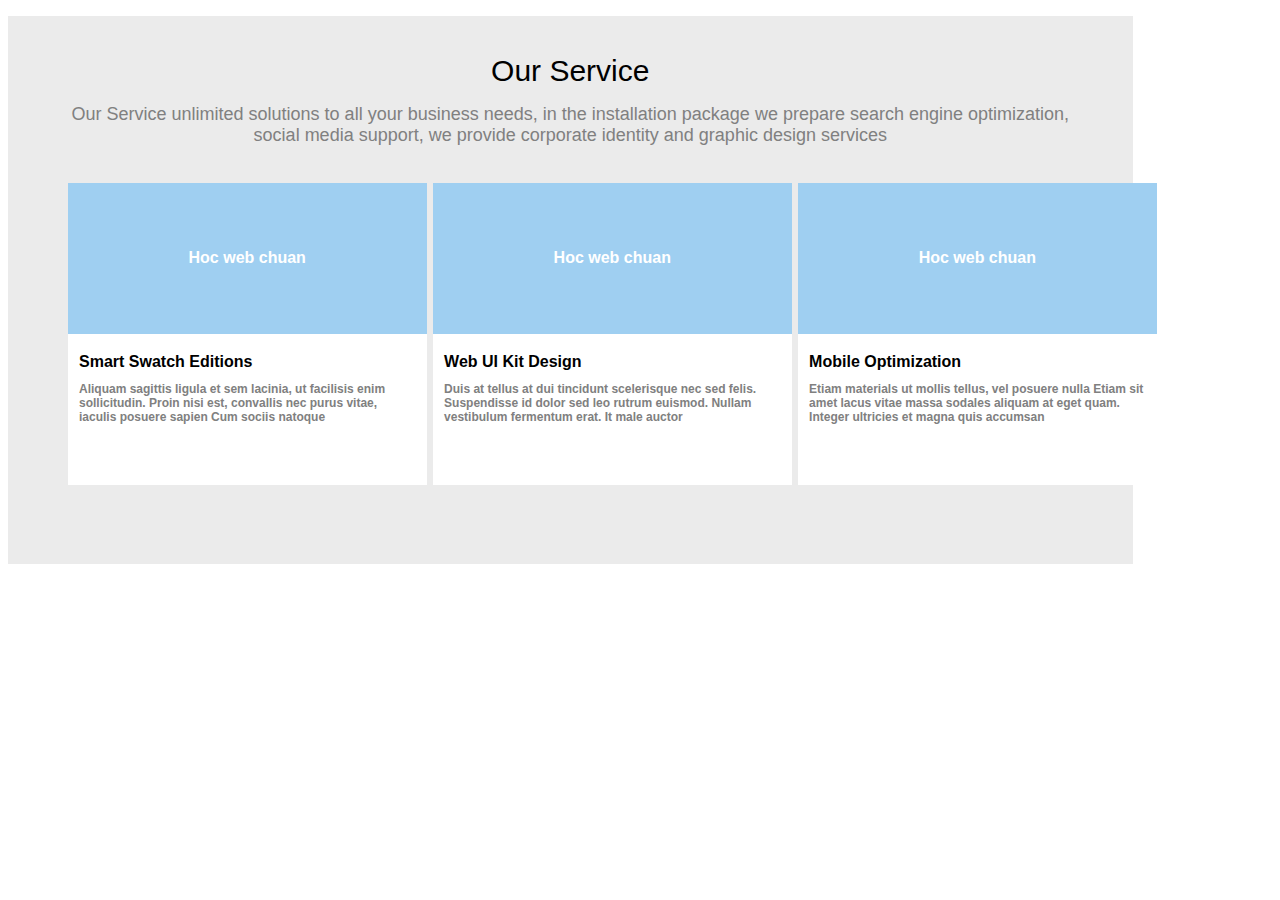
<file: bài 1/index.html>
<!DOCTYPE html>
<html lang="en">
<head>
    <meta charset="UTF-8">
    <meta http-equiv="X-UA-Compatible" content="IE=edge">
    <meta name="viewport" content="width=device-width, initial-scale=1.0">
    <title>Document</title>
    <link rel=" stylesheet" href="./style.css">
    <link rel="stylesheet" href="https://cdnjs.cloudflare.com/ajax/libs/font-awesome/5.15.1/css/all.min.css" />
</head>
<body>
   <div class = "parent" >
       <div class = "top"> 
            <div class = "p"> 
                <p><div class = "text p-2"> Our Service</div> </p>
                <p><div class = "text p-1"> Our Service unlimited solutions to all your business needs, in the installation package we prepare search engine optimization, social media support, we provide corporate identity and graphic design services </div> </p>
            </div>
       </div>
       <br>
       <div class = "bottom"> 
           <table> 
            <th> 
                <div class = "box-1"> Hoc web chuan</div>
               <div class = "box-2">
                   <div class ="text-1">Smart Swatch Editions </div>
                   <div class = "text-2">Aliquam sagittis ligula et sem lacinia, ut facilisis enim sollicitudin. Proin nisi est, convallis nec purus vitae, iaculis posuere sapien Cum sociis natoque</div>
               </div> 
            </th>
           </table>
           <table> 
            <th> 
                <div class = "box-1"> Hoc web chuan</div>
               <div class = "box-2">
                <div class = "text-1">Web UI Kit Design</div>
                <div class="text-2">Duis at tellus at dui tincidunt scelerisque nec sed felis. Suspendisse id dolor sed leo rutrum euismod. Nullam vestibulum fermentum erat. It male auctor</div>
            </div> 
            </th>
           </table>
           <table> 
            <th> 
                <div class = "box-1"> Hoc web chuan</div>
               <div class = "box-2">
                   <div class="text-1">Mobile Optimization</div>
                   <div class="text-2">Etiam materials ut mollis tellus, vel posuere nulla Etiam sit amet lacus vitae massa sodales aliquam at eget quam. Integer ultricies et magna quis accumsan</div>
               </div> 
            </th>
           </table>
       </div> 
    </div>
</body>
</html>
</file>
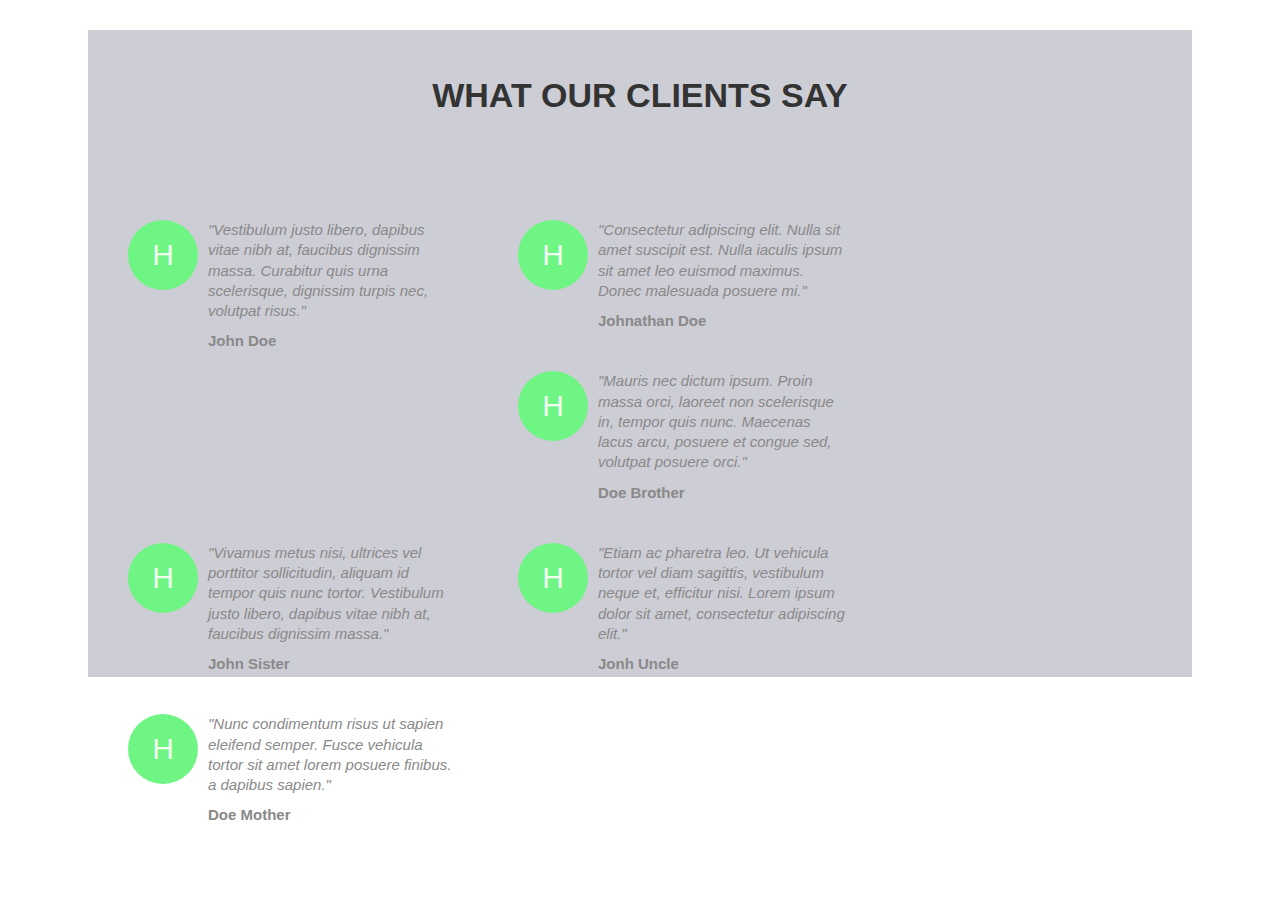
<file: bài 10/index.html>
<!DOCTYPE html>
<html lang="en">
<head>
    <meta charset="UTF-8">
    <meta http-equiv="X-UA-Compatible" content="IE=edge">
    <meta name="viewport" content="width=device-width, initial-scale=1.0">
    <title>Document</title>
    <link rel="stylesheet" href="./style.css">
</head>
<body>
    <div class="client">
        <h2>WHAT OUR CLIENTS SAY</h2>
        <ul class="client-list">
          <li>
            <p class="avatar">H</p>
            <div class="message">
              <p class="detail">&quot;Vestibulum justo libero, dapibus vitae nibh at, faucibus dignissim massa. Curabitur quis urna scelerisque, dignissim turpis nec, volutpat risus.&quot;</p>
              <p class="name">John Doe</p>
            </div>
          </li>
    
          <li>
            <p class="avatar">H</p>
            <div class="message">
              <p class="detail">&quot;Consectetur adipiscing elit. Nulla sit amet suscipit est. Nulla iaculis ipsum sit amet leo euismod maximus. Donec malesuada posuere mi.&quot;</p>
              <p class="name">Johnathan Doe</p>
            </div>
          </li>
    
          <li>
            <p class="avatar">H</p>
            <div class="message">
              <p class="detail">&quot;Mauris nec dictum ipsum. Proin massa orci, laoreet non scelerisque in, tempor quis nunc. Maecenas lacus arcu, posuere et congue sed, volutpat posuere orci.&quot;</p>
              <p class="name">Doe Brother</p>
            </div>
          </li>
    
          <li>
            <p class="avatar">H</p>
            <div class="message">
              <p class="detail">&quot;Vivamus metus nisi, ultrices vel porttitor sollicitudin, aliquam id tempor quis nunc tortor. Vestibulum justo libero, dapibus vitae nibh at, faucibus dignissim massa.&quot;</p>
              <p class="name">John Sister</p>
            </div>
          </li>
    
          <li>
            <p class="avatar">H</p>
            <div class="message">
              <p class="detail">&quot;Etiam ac pharetra leo. Ut vehicula tortor vel diam sagittis, vestibulum neque et, efficitur nisi. Lorem ipsum dolor sit amet, consectetur adipiscing elit.&quot;</p>
              <p class="name">Jonh Uncle</p>
            </div>
          </li>
    
          <li>
            <p class="avatar">H</p>
            <div class="message">
              <p class="detail">&quot;Nunc condimentum risus ut sapien eleifend semper. Fusce vehicula tortor sit amet lorem posuere finibus. a dapibus sapien.&quot;</p>
              <p class="name">Doe Mother</p>
            </div>
          </li>
        </ul>
      </div>
    </body>
    </html>
</body>
</html>
</file>
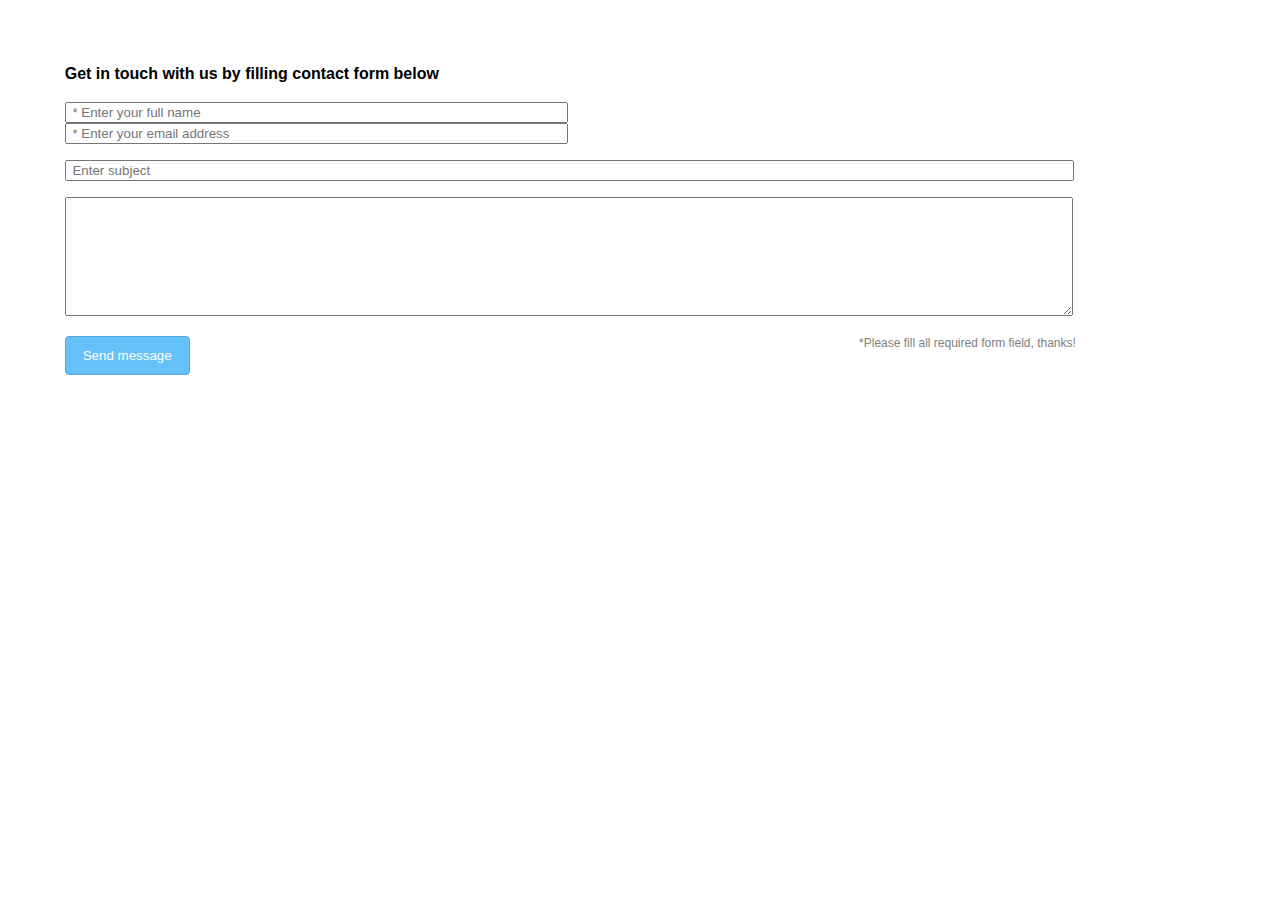
<file: bài 2/index.html>
<!DOCTYPE html>
<html lang="en">
<head>
    <meta charset="UTF-8">
    <meta http-equiv="X-UA-Compatible" content="IE=edge">
    <meta name="viewport" content="width=device-width, initial-scale=1.0">
    <title>Document</title>
    <link rel=" stylesheet" href="./style.css">
    <link rel="stylesheet" href="https://cdnjs.cloudflare.com/ajax/libs/font-awesome/5.15.1/css/all.min.css" />
</head>
<body>
    
    <div class="parent"> 
        <div class="text-1">Get in touch with us by filling contact form below</div>
            <form  method = "" action = ""> 
                    <input  type = " text " name = " name " placeholder = " * Enter your full name " value = "" class = "min-size" >
                    <input  type = " email " name = " email " placeholder = " * Enter your email address " value = "" class = "min-size">
                <p> <input  type = " text " name = " subject " placeholder = " Enter subject " value = "" class="max-size-1"></p>
                <p> <textarea  name = " message " placeholder = " *Your message here..." class="max-size-2"> </textarea> </p >
              </form>
        
            <button  type = " submit " >
                 Send message
                 </button ><span>*Please fill all required form field, thanks! </span>
       
    </div>
   
</body>
</html>
</file>
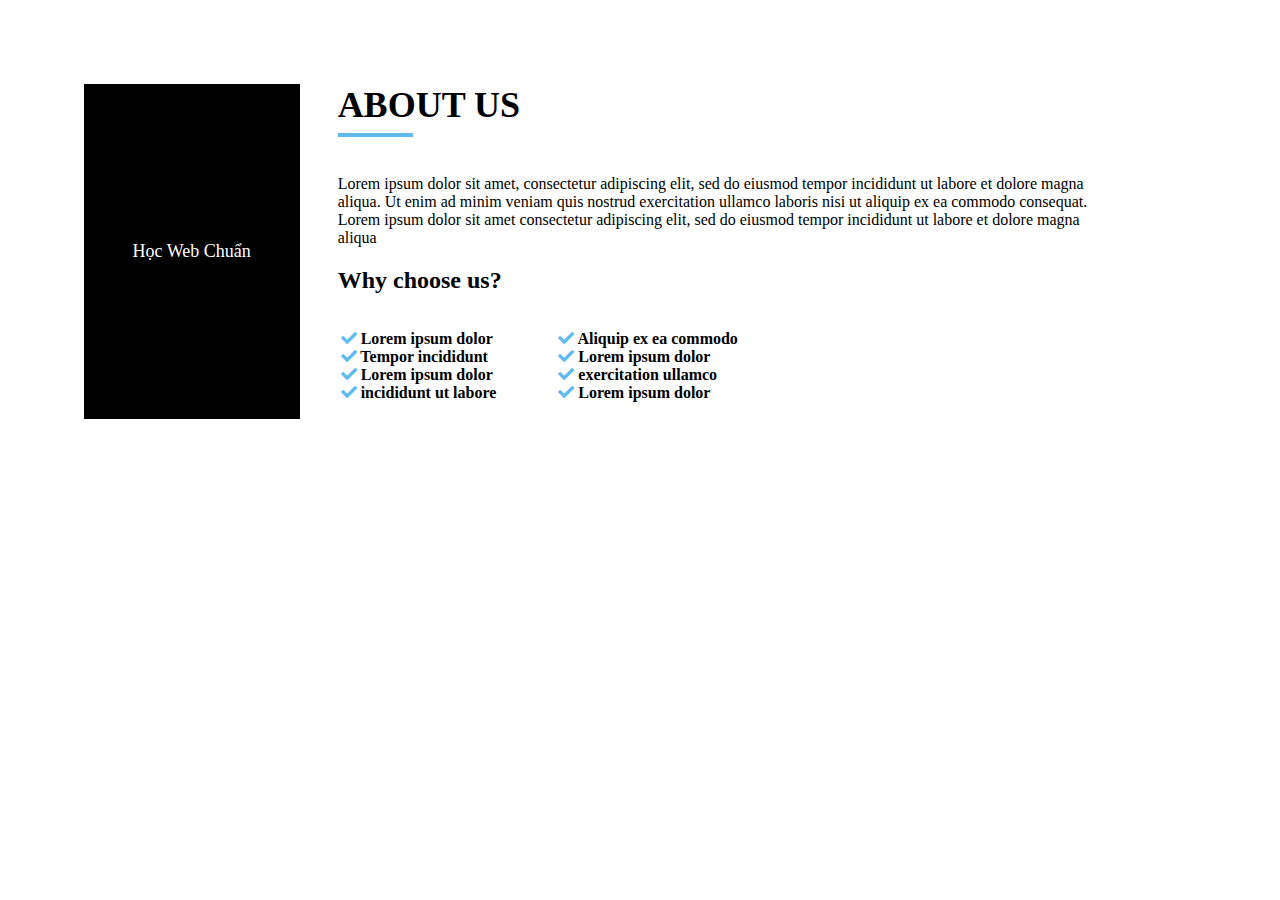
<file: bài 3/index.html>
<!DOCTYPE html>
<html lang="en">
<head>
    <meta charset="UTF-8">
    <meta http-equiv="X-UA-Compatible" content="IE=edge">
    <meta name="viewport" content="width=device-width, initial-scale=1.0">
    <title>Document</title>
    <link rel=" stylesheet" href="./style.css">
    <link rel="stylesheet" href="https://cdnjs.cloudflare.com/ajax/libs/font-awesome/5.15.1/css/all.min.css" />
</head>
<body>
    
    <div class="parent"> 
       <div class="right"> 
           Học Web Chuẩn 
       </div>
       <div class="left"> 
           <div class=" text-1"> ABOUT US</div>
           <div class="line"></div>
           <div class="text-2">Lorem ipsum dolor sit amet, consectetur adipiscing elit, sed do eiusmod tempor incididunt ut labore et dolore magna aliqua. Ut enim ad minim veniam quis nostrud exercitation ullamco laboris nisi ut aliquip ex ea commodo consequat. Lorem ipsum dolor sit amet consectetur adipiscing elit, sed do eiusmod tempor incididunt ut labore et dolore magna aliqua </div>
            <h2> Why choose us?</h2>
           <ul> 
                <table> 
                    <th> 
                        <li>
                            <i class="fas fa-check"></i>
                            <span>Lorem ipsum dolor</span>
                        </li>
                        <li>
                            <i class="fas fa-check"></i>
                            <span>Tempor incididunt</span>
                        </li>
                        <li>
                            <i class="fas fa-check"></i>
                            <span>Lorem ipsum dolor</span>
                        </li>
                        <li>
                            <i class="fas fa-check"></i>
                            <span>incididunt ut labore</span>
                        </li>
                    </th>
                    <th> 
                        <li>
                            <i class="fas fa-check"></i>
                            <span>Aliquip ex ea commodo</span>
                        </li>
                        <li>
                            <i class="fas fa-check"></i>
                            <span>Lorem ipsum dolor</span>
                        </li>
                        <li>
                            <i class="fas fa-check"></i>
                            <span>exercitation ullamco</span>
                        </li>
                        <li>
                            <i class="fas fa-check"></i>
                            <span>Lorem ipsum dolor</span>
                        </li>
                    </th>
                </table>
                
                
            </ul>
        </div>
    </div>
   
</body>
</html>
</file>
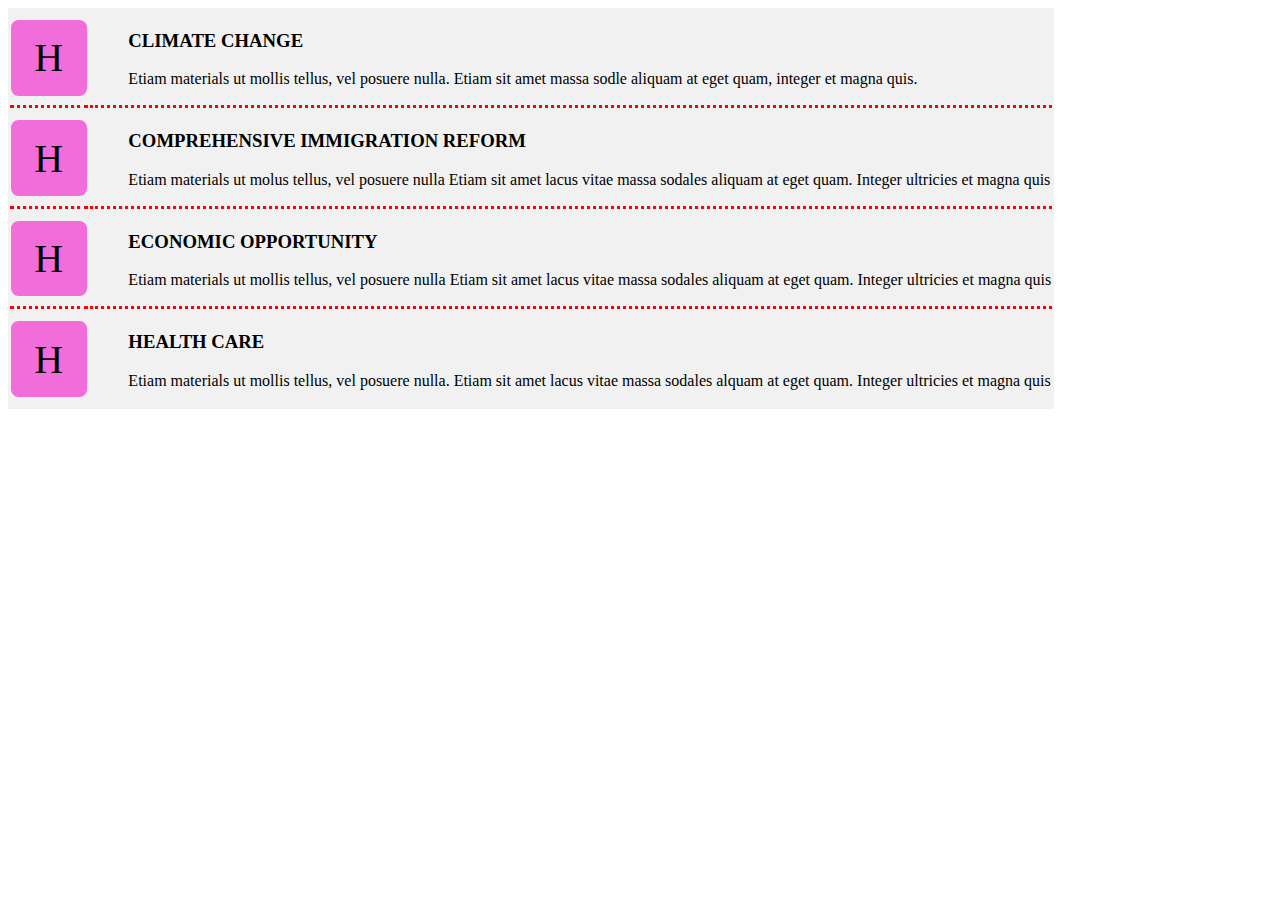
<file: bài 4/index.html>
<!DOCTYPE html>
<html lang="en">
<head>
    <meta charset="UTF-8">
    <meta http-equiv="X-UA-Compatible" content="IE=edge">
    <meta name="viewport" content="width=device-width, initial-scale=1.0">
    <title>Document</title>
    <link rel=" stylesheet" href="./style.css">
    <link rel="stylesheet" href="https://cdnjs.cloudflare.com/ajax/libs/font-awesome/5.15.1/css/all.min.css" />
</head>
<body>
    <table> 
        <tr> 
            <td> 
                <div class="left"> H </div>
            </td>
            <td> 
                <div class="right"> 
                    <P><H3>CLIMATE CHANGE</H3> </P>
                    <P>Etiam materials ut mollis tellus, vel posuere nulla. Etiam sit amet massa sodle aliquam at eget quam, integer et magna quis.</P>
                 </div>
            </td>  
        </tr>
        <tr> 
            <td> 
                <div class="left"> H </div>
            </td>
            <td> 
                <div class="right"> 
                    <P><H3>COMPREHENSIVE IMMIGRATION REFORM </H3> </P>
                    <P>Etiam materials ut molus tellus, vel posuere nulla Etiam sit amet lacus vitae massa sodales aliquam at eget quam. Integer ultricies et magna quis</P>
                 </div>
            </td>  
        </tr>
        <tr> 
            <td> 
                <div class="left"> H </div>
            </td>
            <td> 
                <div class="right"> 
                    <P><H3>ECONOMIC OPPORTUNITY</H3> </P>
                    <P>Etiam materials ut mollis tellus, vel posuere nulla Etiam sit amet lacus vitae massa sodales aliquam at eget quam. Integer ultricies et magna quis</P>
                 </div>
            </td>  
        </tr>
            <tr> 
                <td class= "td1"> 
                    <div class="left"> H </div>
                </td>
                <td class="td1"> 
                    <div class="right"> 
                        <P><H3>HEALTH CARE</H3> </P>
                        <P>Etiam materials ut mollis tellus, vel posuere nulla. Etiam sit amet lacus vitae massa sodales alquam at eget quam. Integer ultricies et magna quis</P>
                     </div>
                </td>  
            </tr>
        </table>
</body>
</html>
</file>
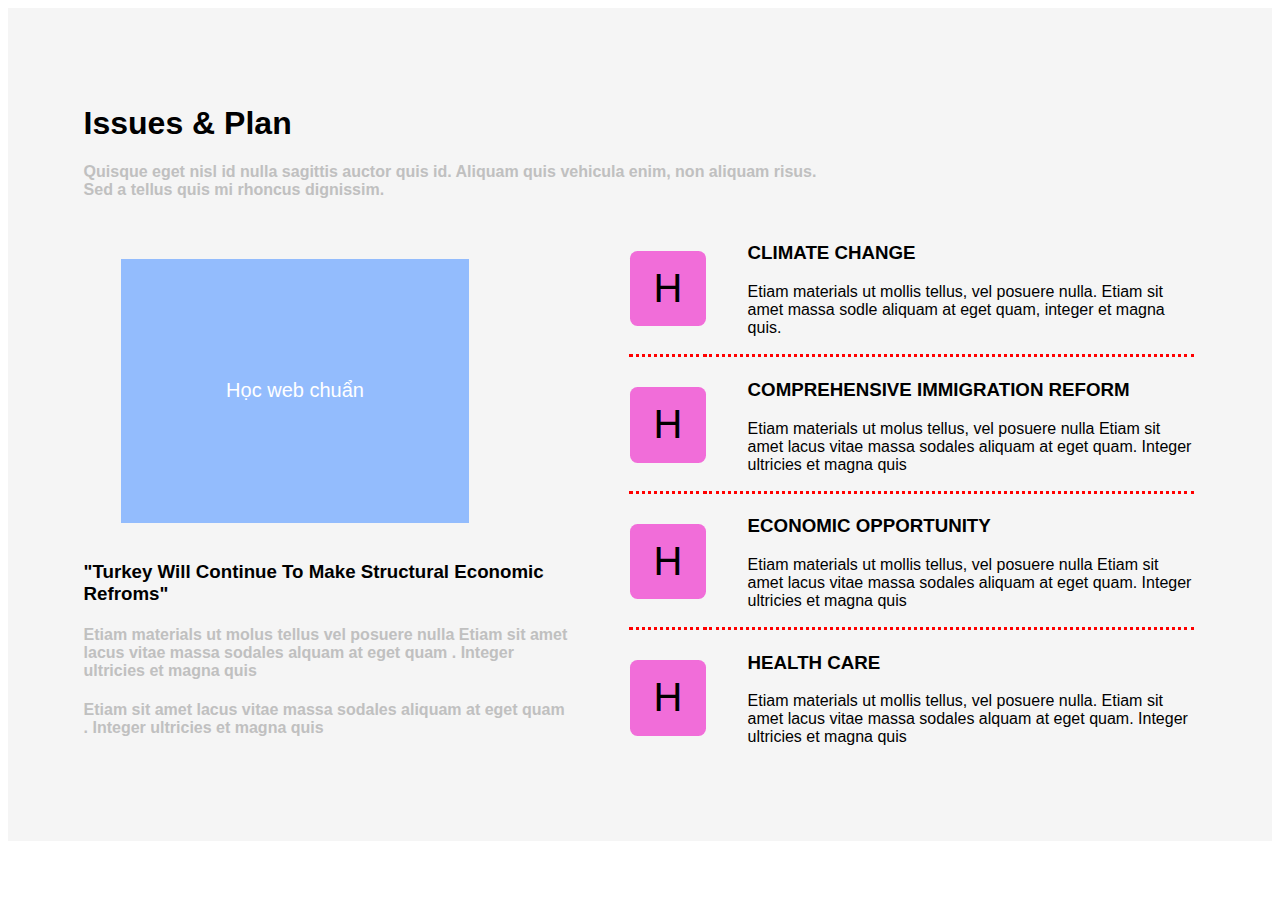
<file: bài 5/index.html>
<!DOCTYPE html>
<html lang="en">
<head>
    <meta charset="UTF-8">
    <meta http-equiv="X-UA-Compatible" content="IE=edge">
    <meta name="viewport" content="width=device-width, initial-scale=1.0">
    <title>Document</title>
    <link rel=" stylesheet" href="./style.css">
    <link rel="stylesheet" href="https://cdnjs.cloudflare.com/ajax/libs/font-awesome/5.15.1/css/all.min.css" />
</head>
<body>
    <div class="parent"> 
        <div class="title"> 
           <p><h1>Issues & Plan </h1></p> 
           <h4 style="color:silver">Quisque eget nisl id nulla sagittis auctor quis id. Aliquam quis vehicula enim, non aliquam risus.
               <br> Sed a tellus quis mi rhoncus dignissim.
           </h4>
        </div>
        <div class ="body"> 
            <div class = "body-1"> 
                <div class="top"> 
                    Học web chuẩn 
                </div>
                <div class ="bot"> 
                   <p><h3>"Turkey Will Continue To Make Structural Economic Refroms"
                   </h3> </p> 
                   <p><h4 style= color:silver   > 
                    Etiam materials ut molus tellus vel posuere nulla Etiam sit amet lacus vitae massa sodales alquam at eget quam . Integer ultricies et magna quis 
                   </h4></p>
                   <p><h4 style= color:silver> 
                    Etiam sit amet lacus vitae massa sodales aliquam at eget quam . Integer ultricies et magna quis 
                   </h4></p>
                </div>
            </div>
            <div> 
                <table> 
                    <tr> 
                        <td> 
                            <div class="left"> H </div>
                        </td>
                        <td> 
                            <div class="right"> 
                                <P><H3>CLIMATE CHANGE</H3> </P>
                                <P>Etiam materials ut mollis tellus, vel posuere nulla. Etiam sit amet massa sodle aliquam at eget quam, integer et magna quis.</P>
                             </div>
                        </td>  
                    </tr>
                    <tr> 
                        <td> 
                            <div class="left"> H </div>
                        </td>
                        <td> 
                            <div class="right"> 
                                <P><H3>COMPREHENSIVE IMMIGRATION REFORM </H3> </P>
                                <P>Etiam materials ut molus tellus, vel posuere nulla Etiam sit amet lacus vitae massa sodales aliquam at eget quam. Integer ultricies et magna quis</P>
                             </div>
                        </td>  
                    </tr>
                    <tr> 
                        <td> 
                            <div class="left"> H </div>
                        </td>
                        <td> 
                            <div class="right"> 
                                <P><H3>ECONOMIC OPPORTUNITY</H3> </P>
                                <P>Etiam materials ut mollis tellus, vel posuere nulla Etiam sit amet lacus vitae massa sodales aliquam at eget quam. Integer ultricies et magna quis</P>
                             </div>
                        </td>  
                    </tr>
                        <tr> 
                            <td class="td1"> 
                                <div class="left"> H </div>
                            </td>
                            <td class="td1"> 
                                <div class="right"> 
                                    <P><H3>HEALTH CARE</H3> </P>
                                    <P>Etiam materials ut mollis tellus, vel posuere nulla. Etiam sit amet lacus vitae massa sodales alquam at eget quam. Integer ultricies et magna quis</P>
                                 </div>
                            </td>  
                        </tr>
                    </table>
            </div>
        </div>
    </div>
</body>
</html>
</file>
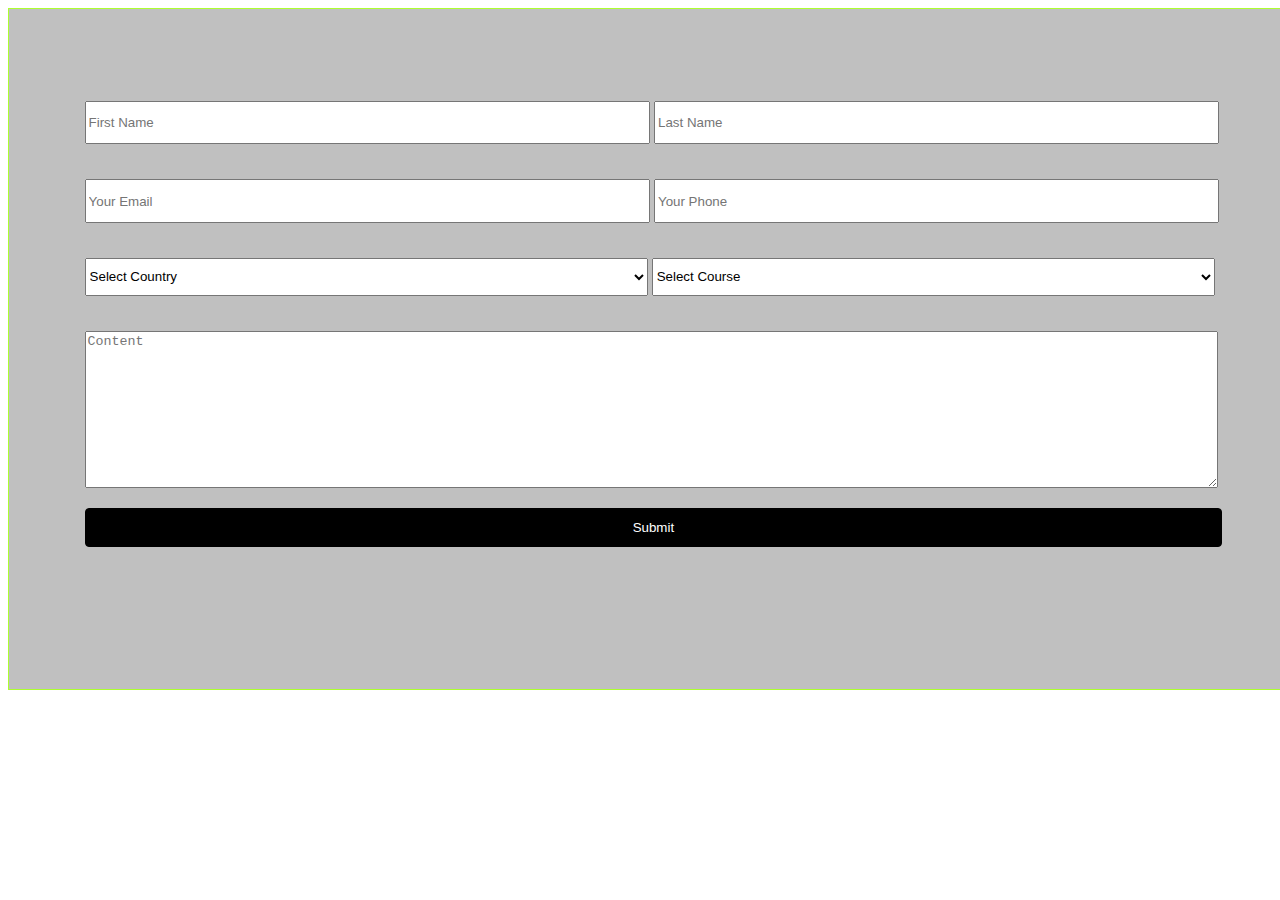
<file: bài 6/index.html>
<!DOCTYPE html>
<html lang="en">
<head>
    <meta charset="UTF-8">
    <meta http-equiv="X-UA-Compatible" content="IE=edge">
    <meta name="viewport" content="width=device-width, initial-scale=1.0">
    <title>Document</title>
    <link rel=" stylesheet" href="./style.css">
    <link rel="stylesheet" href="https://cdnjs.cloudflare.com/ajax/libs/font-awesome/5.15.1/css/all.min.css" />
</head>
<body>
    
  <div class="parent"> 
    <form method="" action="">
        <p><input type="text" name="first-name" placeholder="First Name" value="" class="min-size"> <input type="text" name="last-name" placeholder="Last Name" value="" class="min-size"></p>
        <p><input type="email" name="email" placeholder="Your Email" value="" class="min-size"> <input type="tel" name="phone" placeholder="Your Phone" value="" class="min-size"></p>
        <p>
          <select name="country" class="min-size-1">
            <option>Select Country</option>
            <option value="vietnam">Vietnam</option>
          </select>
          <select name="course" class="min-size-1">
            <option>Select Course</option>
            <option value="html">HTML</option>
            <option value="css">CSS</option>
            <option value="javascript">Javascript</option>
          </select></p>
        <p><textarea name="message" placeholder="Content" cols="50" rows="10" class="max-size"></textarea></p>
        <p class="submit-btn"><button type="submit">Submit</button></p>
    </form>
  </div>
</body>
</html>
</file>
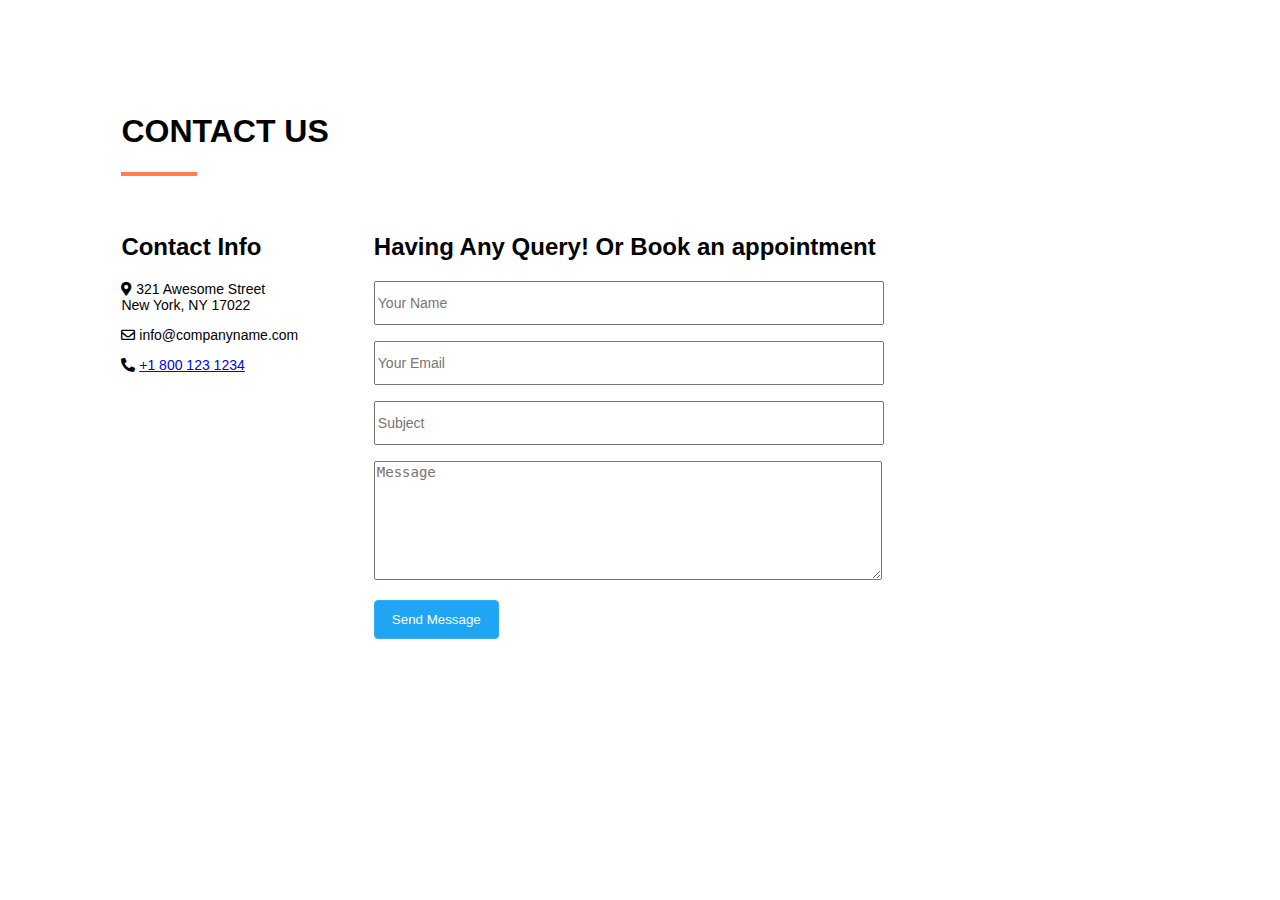
<file: bài 7/index.html>
<!DOCTYPE html>
<html lang="en">
<head>
    <meta charset="UTF-8">
    <meta http-equiv="X-UA-Compatible" content="IE=edge">
    <meta name="viewport" content="width=device-width, initial-scale=1.0">
    <title>Document</title>
    <link rel=" stylesheet" href="./style.css">
    <link rel="stylesheet" href="https://cdnjs.cloudflare.com/ajax/libs/font-awesome/5.15.1/css/all.min.css" />
</head>
<body>
    <div class="back">
        <h1>CONTACT US</h1>
    <div class="line"></div>
    <div class="parent">
        <div class="right"> 
            <h2>Contact Info</h2>
            <ul class="contact-list">
              <p><li><i class="fas fa-map-marker-alt"></i> 321 Awesome Street<br>
                New York, NY 17022</li></p>
              <p><li><i class="far fa-envelope"></i> info@companyname.com</li></p>
              <p><li><i class="fas fa-phone-alt"></i> <a href="tel:+18001231234">+1 800 123 1234</a></li></p>
            </ul>
        </div>
    <div> 
        <h2>Having Any Query! Or Book an appointment</h2>
        <form method="" action="">
          <p><input type="text" name="name" placeholder="Your Name" value="" class="fsize"></p>
          <p><input type="email" name="email" placeholder="Your Email" value="" class="fsize"></p>
          <p><input type="text" name="subject" placeholder="Subject" value="" class="fsize"></p>
          <p><textarea name="message" placeholder="Message" class="fsize-1"></textarea></p>
          <p class="submit-btn"><button type="submit">Send Message</button></p>
        </form>
    </div>
    </div>
    </div>
        
 
    
       
</body>
</html>
</file>
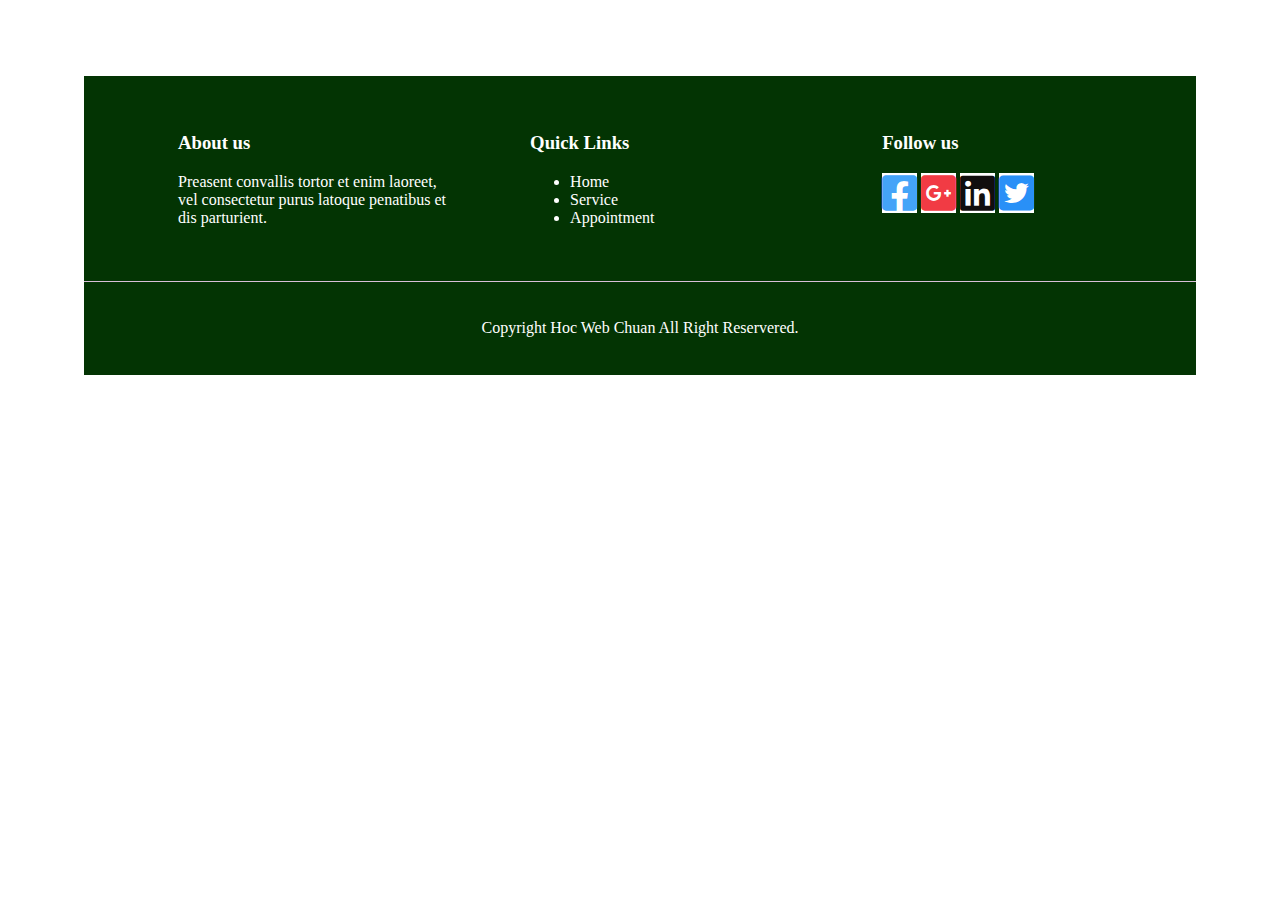
<file: bài 8/index.html>
<!DOCTYPE html>
<html lang="en">
<head>
    <meta charset="UTF-8">
    <meta http-equiv="X-UA-Compatible" content="IE=edge">
    <meta name="viewport" content="width=device-width, initial-scale=1.0">
    <title>Document</title>
    <link rel=" stylesheet" href="./style.css">
    <link rel="stylesheet" href="https://cdnjs.cloudflare.com/ajax/libs/font-awesome/5.15.1/css/all.min.css" />
</head>
<body>
    <div class="parent"> 
        <div class="detail"> 
            <div class="box"> 
                <p><h3>About us</h3> </p>
                <p>Preasent convallis tortor et enim laoreet, vel consectetur purus latoque penatibus et dis parturient.</p>
            </div>
            <div class="box"> 
                <p><h3>Quick Links</h3></p>
                <ul> 
                    <li>Home</li>
                    <li>Service</li>
                    <li>Appointment</li>
                </ul>
            </div>
            <div class="box"> 
                <p><h3>Follow us</h3></p>
                <i class="fab fa-facebook-square"></i>
                <i class="fab fa-google-plus-square"></i>
                <i class="fab fa-linkedin"></i>
                <i class="fab fa-twitter-square"></i>
            </div>
        </div>
        <div class="note"> 
            <span> 
                Copyright Hoc Web Chuan All Right Reservered. 
            </span>
        </div>
       
    </div>
</body>
</html>
</file>
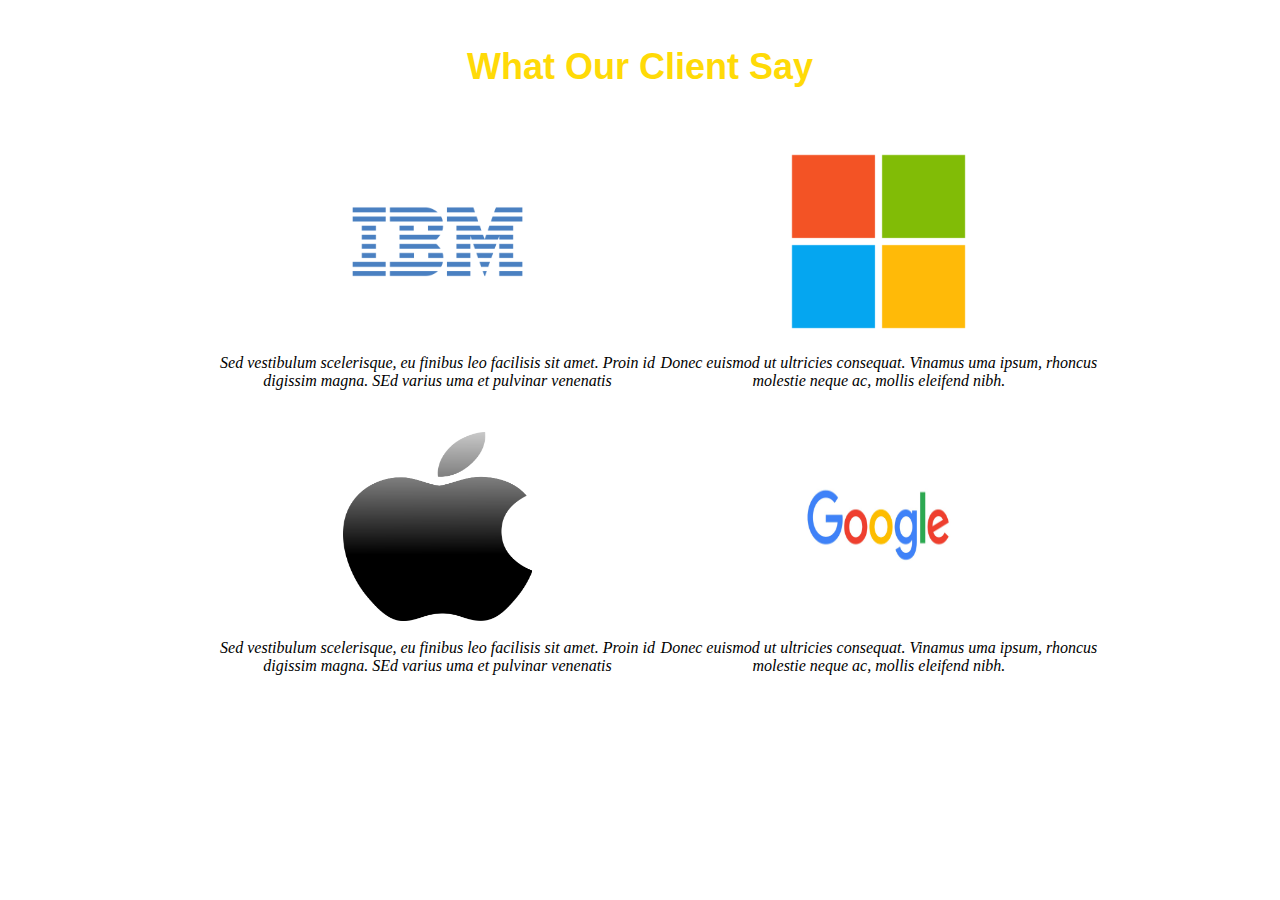
<file: bài 9/index.html>
<!DOCTYPE html>
<html lang="en">
<head>
    <meta charset="UTF-8">
    <meta http-equiv="X-UA-Compatible" content="IE=edge">
    <meta name="viewport" content="width=device-width, initial-scale=1.0">
    <title>Document</title>
    <link rel="stylesheet" href="./style.css"> 
    <link rel="stylesheet" href="https://cdnjs.cloudflare.com/ajax/libs/font-awesome/5.15.1/css/all.min.css" />
</head>
<body>
    <div class="title"> 
       <b>What Our Client Say </b> 
    </div>
    <table>
        <tr> 
            <td> 
                <div class="box">
                    <img src="./ibm-512.png"> <br> 
                    <i>Sed vestibulum scelerisque, eu finibus leo facilisis sit amet. Proin id digissim magna. SEd varius uma et pulvinar venenatis</i>
                </div>
            </td>
            <td> 
                <div class="box"> 
                    <img src="./PNGPIX-COM-Microsoft-Logo-Icon-PNG-Transparent.png"> <br> 
                    <i>Donec euismod ut ultricies consequat. Vinamus uma ipsum, rhoncus molestie neque ac, mollis eleifend nibh.  </i>
                </div>
            </td>
        </tr>
        <tr> 
            <td> 
                <div class="box">
                    <img src="./1200px-Apple_Logo.svg.png"> <br> 
                    <i>Sed vestibulum scelerisque, eu finibus leo facilisis sit amet. Proin id digissim magna. SEd varius uma et pulvinar venenatis</i>
                </div>
            </td>
            <td> 
                <div class="box"> 
                    <img src="./google-logo.0.0.jpg"> <br> 
                    <i>Donec euismod ut ultricies consequat. Vinamus uma ipsum, rhoncus molestie neque ac, mollis eleifend nibh.  </i>
                </div>
            </td>
            
        </tr>
    </table>
    

</body>
</html>
</file>
<file: bài 1/style.css>
.parent { 
    justify-content: space-around;
    align-items: center;
    font-family: Verdana, Geneva, Tahoma, sans-serif;
    background-color: rgba(228, 228, 228, 0.728);
    width: 80%;
    height: 100%;
    padding-bottom: 2cm;
    padding-left: 1.5cm;
    padding-right: 1.5cm;
}
.parent .top { 
    text-align: center;
    }

.parent .top .p-1 {
    padding-left: auto;
    padding-right: auto;
    font-size: 18px;
    color: gray; 
}
.parent .top .p-2 {
    padding-top: 1cm; 
    font-size: 30px;
    color: black; 
}

.parent .bottom { 
    display: flex;
    justify-content: space-between;
    flex-direction: row;
}
.parent .bottom .box-1 { 
    background-color: rgb(159, 207, 241);
    color: white;
    display: flex;
    align-items: center;
    text-align: center;
    justify-content: center;
    width: 9.5cm;
    height: 4cm;
}
.parent .bottom .box-2 { 
    background-color:white;
    text-align: left;
    width: 9.5cm;
    height: 4cm;
}
.parent .bottom .box-2 .text-1{
    text-align: left;
    font-size: 16px;
    color: black; 
    padding-top:0.5cm; 
    padding-left: 0.3cm;
}
.parent .bottom .box-2 .text-2{
    text-align: left;
    font-size: 12px;
    color: gray; 
    padding: 0.3cm;
}
</file>
<file: bài 10/style.css>
* {
    margin: 0;
    padding: 0;
  }
  ul {
    list-style: none;
  }
  body {
    color: #000;
    font-family: Helvetica,sans-serif;
    font-size: 15px;
    line-height: 1.5;
  }
  .clearfix {
    zoom: 1;
  }
  .clearfix:after {
    clear: both;
    content: ".";
    display: block;
    height: 0;
    line-height: 0;
    visibility: hidden;
  }
  
  /* Layout */
  .client {
    background-color: rgb(205, 205, 213);
    margin: 30px auto;
    padding: 40px;
    width: 80%;
    height: 15cm;
  }
  .client h2 {
    color: #333;
    font-size: 34px;
    margin-bottom: 99px;
    position: relative;
    text-align: center;
  }
  /* Line cho h2 */
  .client .client-list li {
    color: #898989;
    float: left;
    line-height: 1.35;
    margin-bottom: 40px;
    margin-right: 60px;
    position: relative;
    width: 330px;
  }
  .client .client-list li:nth-child(3n) {
    margin-right: 0;
  }
  .client .client-list li .avatar {
    position: absolute;
    left: 0;
    top: 0;
    background-color: rgb(111, 245, 131);
    color: honeydew;
    display: flex;
    justify-content: center;
    text-align: center;
    align-items: center;
    width: 70px;
    height: 70px;
    font-size: 30px;
    border-radius: 100%;
  }
  .client .client-list li .message {
    padding-left: 80px;
  }
  .client .client-list li .message .detail {
    font-style: italic;
    margin-bottom: 10px;
  }
  .client .client-list li .message .name {
    font-weight: 600;
  }
</file>
<file: bài 2/style.css>
.parent { 
    font-family: Arial, Helvetica, sans-serif;
    background-color: white;
    width: 80%;
    height: 100%;
    padding:1.5cm; 
    border: black;
}
.parent .text-1 {
    color: black; 
    font-size: 16px;
    justify-content: left;
    padding-bottom: 0.5cm;
    font-style: normal;
    font-weight: bold
}
.min-size {
    width:49%; 
}
.max-size-1 {
    width: 99%;
  }
.max-size-2 {
    width: 99.1%;
    height: 3cm;
  }

  button {
    background-color: #65c1f7;
    border: 1px solid #59a8d5;
    border-radius: 4px;
    color: #fff;
    cursor: pointer;
    min-width: 125px;
    padding: 11px 10px;
    text-align: center;
    transition: 0.3s background-color;
  }
  button:hover {
    background-color: #59a8d5;
  }
  span {
      float: right;
      color: gray;
      font-size:12px;
  }
</file>
<file: bài 3/style.css>
.parent { 
    margin: 0;
    border: 0;
    padding: 2cm;
    background-color: rgb(255, 255, 255);
    display: flex;
    width: 100%;
    height: 100%;
}
.parent .right {
    background-color: black;
    width: 50%;
    color: white;
    display: flex;
    justify-content: center;
    text-align: center;
    align-items: center;
    font-size: 18px;
   }
.parent .left {
    background-color: white;
    padding-left: 1cm;
    padding-right: 6cm;
}
.parent .left .text-1 {
    font-size: 36px;
    font-weight: bolder;
    padding-bottom: 2mm;
}
.parent .left .line { 
    background-color: rgb(96, 187, 243);
    width: 2cm;
    height: 1mm;
}
.parent .left .text-2 {
    padding-top: 1cm;
}
ul {
    list-style-type: none;
    margin: 0;
    padding: 0;
  }
.parent .left .fas {
    color: rgb(96, 187, 243);
}
table {
    width: 60%;
    text-align: left;
}
th {
    height: 100px;
}
</file>
<file: bài 4/style.css>
table {
    width:auto; 
    height: max-content;
    background-color: rgb(241, 241, 241);
}
td {
    border-bottom: dotted;
    border-color: red;
}
.td1{
    border-bottom:none; 
}
.left {
    width: 2cm;
    height:2cm;
    background-color: rgb(241, 109, 217);
    font-size: 40px;
    display: flex;
    justify-content: center;
    align-items: center;
    text-align: center;
    border-radius: 10%;
}
.right{ 
    padding-left: 1cm;
}
</file>
<file: bài 5/style.css>
.parent {
    background-color: whitesmoke;
    padding: 2cm;
    font-family: Verdana, Geneva, Tahoma, sans-serif;
}
.parent .body {
    display: flex;
    flex-direction: row;
}
.parent .body .body-1 .top  {
    background-color: rgba(121, 172, 255, 0.789);
    width: 50%;
    height: 5cm;
    padding: 1cm;
    margin: 1cm;
    color: white;
    display: flex;
    justify-content: center;
    text-align: center;
    align-items: center;
    font-size: 20px;

}
.parent .body .body-1 .bot {
    width: 90%;
}
table {
    width:auto; 
    height: max-content;
    background-color: whitesmoke;
}
td {
    border-bottom: dotted;
    border-color: red;
}
.td1{ 
    border-bottom: none;
}
.left {
    width: 2cm;
    height:2cm;
    background-color: rgb(241, 109, 217);
    font-size: 40px;
    display: flex;
    justify-content: center;
    align-items: center;
    text-align: center;
    border-radius: 10%;
}
.right{ 
    padding-left: 1cm;
}
</file>
<file: bài 6/style.css>
.parent {
    width: 90%;
    height: 14cm;
    background-color: silver;
    padding: 2cm;
    border: 1px solid greenyellow;
    margin: 0;
    justify-content: center;
}
.min-size {
    width:49%; 
    height: 1cm;
    margin-bottom:0.5cm;
}
.min-size-1 {
    width:49.5%; 
    height: 1cm;
    margin-bottom:0.5cm;
}
.max-size {
    width: 99.1%;
    height: 4cm;
  }
button {
    background-color: black;
    border: 1px solid black;
    border-radius: 4px;
    color: #fff;
    cursor: pointer;
    width: 100%;
    padding: 11px 10px;
    text-align: center;
    transition: 0.3s background-color;
  }
  button:hover {
    background-color: black;
  }
</file>
<file: bài 7/style.css>
.back {
    margin:3cm;
    align-items: center;
    font-family: Arial, Helvetica, sans-serif;
}
.line {
    background-color: coral;
    height: 1mm;
    width: 2cm;
    margin-bottom: 1cm;
}
.parent {
    display: flex;
    flex-direction: row;
}
.parent .right {
    padding-right: 2cm ;
    justify-content: space-around;
}
ul {
    list-style-type: none;
    margin: 0;
    padding: 0;
    font-size: 14px;
  }
.parent .fsize {
    width:100%; 
    height: 1cm;
    font-size: 14px;
}
.parent .fsize-1 {
    width:100%; 
    height: 1cm;
    font-size: 14px;
    height: 3cm;
}
button {
    background-color: #1fa5f3;
    border: 1px solid #35abf0;
    border-radius: 4px;
    color: #fff;
    cursor: pointer;
    min-width: 125px;
    padding: 11px 10px;
    text-align: center;
    transition: 0.3s background-color;
  }
  button:hover {
    background-color: #29a7f0;
  }
</file>
<file: bài 8/style.css>
.parent { 
   margin: 2cm;
   background-color: rgb(3, 52, 3);
   color: white; 
}
.parent .detail {
    display: flex;
    flex-direction: row;
    border-bottom: 0.1mm solid thistle;
    justify-content: space-around;
    padding-left: 1.5cm;
}
.parent .detail .box {
    width: 30%;
    padding: 1cm;
    text-align: left;
   
}
.parent .note {
    padding: 1cm;
    justify-content: center;
    text-align: center;

}
.fa-facebook-square  {
    background-color: white;
    color: rgb(68, 164, 248);
    font-size: 40px;
}
.fa-google-plus-square {
    background-color: white;
    border-radius: 0%;
    color: rgb(241, 59, 68);
    font-size: 40px;
}
.fa-linkedin {
    background-color: white;
    border-radius: 0%;
    color: rgb(17, 14, 14);
    font-size: 40px;
}
.fa-twitter-square {
    background-color: white;
    border-radius: 0%;
    color: rgb(41, 144, 247);
    font-size: 40px;
}
</file>
<file: bài 9/style.css>
.title { 
    font-family: Verdana, Geneva, Tahoma, sans-serif;
    font-size: 36px;
    color: rgb(255, 218, 7);
    font-display: bolder;
    text-align: center;
    padding: 1cm;
}
.box {
    width: 100%;
    display: flex;
    flex-direction: column;
    justify-content: center;
    align-items:center;
    text-align: center;
    margin: 0.5cm;
}
.box img {
    width: 5cm;
    height: 5cm;
}
table {
    width: 70%;
    height: 50%;
    margin-left: 5cm;
}
td {
    width:50%; 
}
</file>
